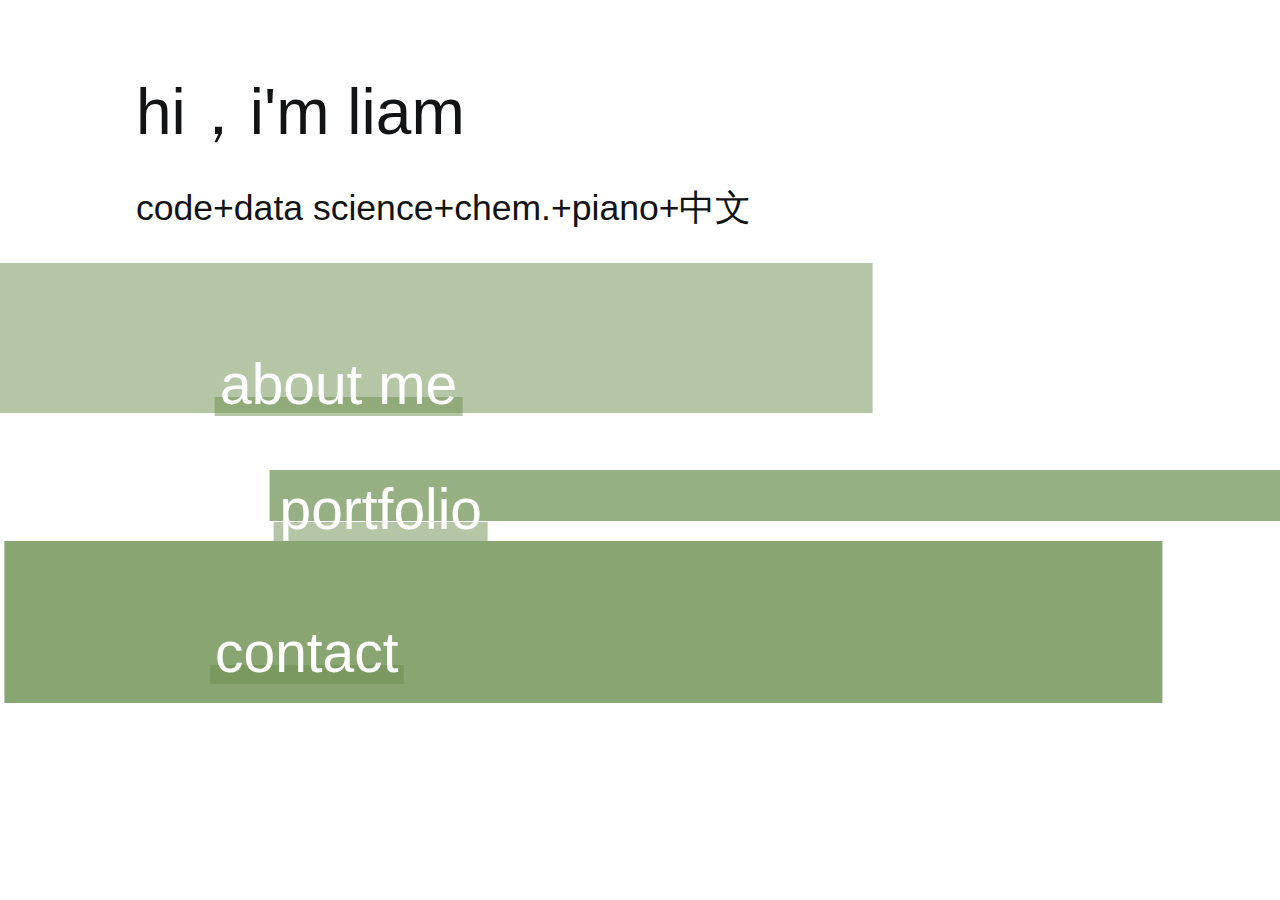
<file: index.html>
<!DOCTYPE html>
<html lang="en" dir="ltr">
  <head>
    <link rel="stylesheet" href="style.css">
    <meta name="description" content="Liam Isaacs">
    <meta charset="utf-8">
    <title>Liam Isaacs</title>
  </head>
  <body>
    <h1>hi，i'm liam</h1>
    <h2>code+data science+chem.+piano+中文</h2>
    <div class="aboutme">
        <p><a href="aboutme.html">about me</a></p>
    </div>
    <div class="portfolio">
      <p><a href="portfolio.html">portfolio</a> </p>
      <div class="data_science_images">
        <!--<img id="img" src="manhattan_distribution.svg" alt="">-->
      </div>
    </div>
    <div class="piano">
      <p><a>contact</a></p>
    </div>
  </body>
</html>
</file>
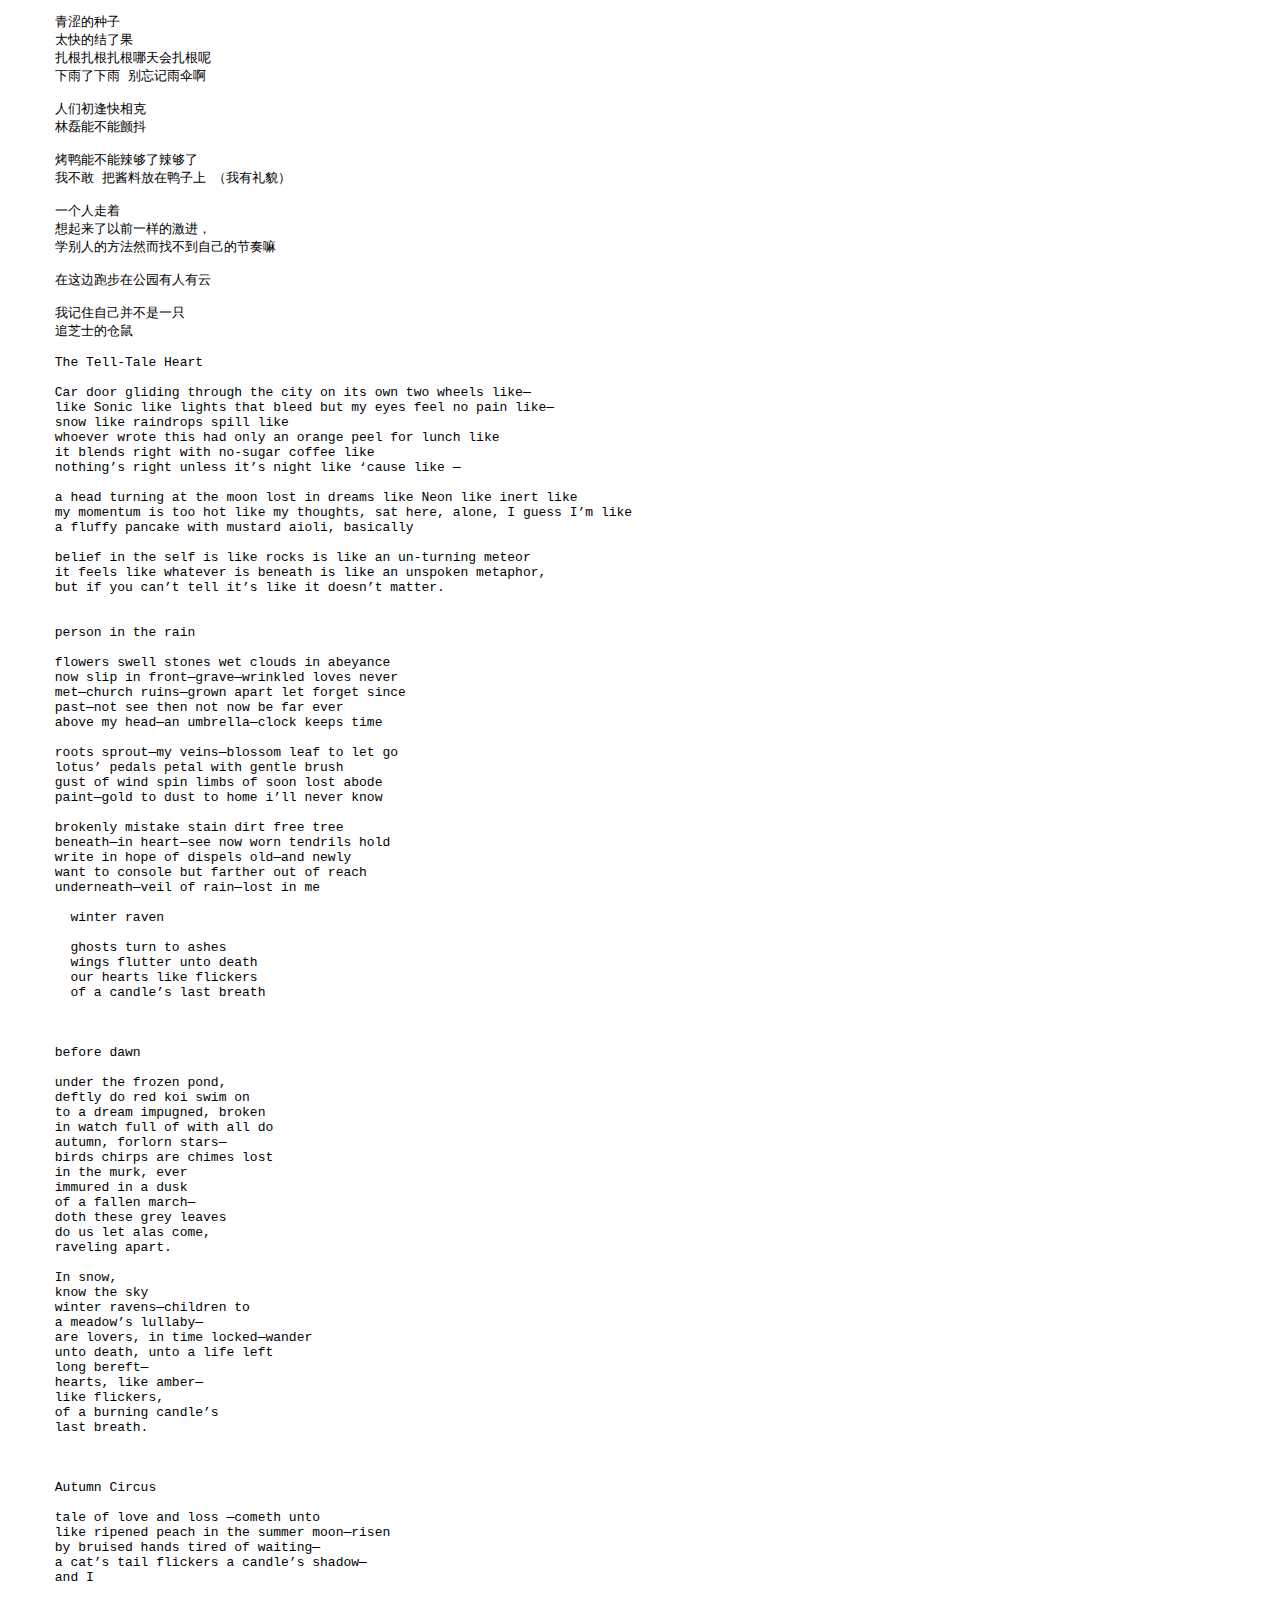
<file: templates/poems.html>
<!DOCTYPE html>
<html lang="en" dir="ltr">
  <head>
    <meta charset="utf-8">
    <title></title>
  </head>
  <body>
    <pre>
      青涩的种子
      太快的结了果
      扎根扎根扎根哪天会扎根呢
      下雨了下雨 别忘记雨伞啊

      人们初逢快相克
      林磊能不能颤抖

      烤鸭能不能辣够了辣够了
      我不敢 把酱料放在鸭子上 （我有礼貌）

      一个人走着
      想起来了以前一样的激进，
      学别人的方法然而找不到自己的节奏嘛

      在这边跑步在公园有人有云

      我记住自己并不是一只
      追芝士的仓鼠

      The Tell-Tale Heart

      Car door gliding through the city on its own two wheels like—
      like Sonic like lights that bleed but my eyes feel no pain like—
      snow like raindrops spill like
      whoever wrote this had only an orange peel for lunch like
      it blends right with no-sugar coffee like
      nothing’s right unless it’s night like ‘cause like —

      a head turning at the moon lost in dreams like Neon like inert like
      my momentum is too hot like my thoughts, sat here, alone, I guess I’m like
      a fluffy pancake with mustard aioli, basically

      belief in the self is like rocks is like an un-turning meteor
      it feels like whatever is beneath is like an unspoken metaphor,
      but if you can’t tell it’s like it doesn’t matter.


      person in the rain

      flowers swell stones wet clouds in abeyance
      now slip in front—grave—wrinkled loves never
      met—church ruins—grown apart let forget since
      past—not see then not now be far ever
      above my head—an umbrella—clock keeps time

      roots sprout—my veins—blossom leaf to let go
      lotus’ pedals petal with gentle brush
      gust of wind spin limbs of soon lost abode
      paint—gold to dust to home i’ll never know

      brokenly mistake stain dirt free tree
      beneath—in heart—see now worn tendrils hold
      write in hope of dispels old—and newly
      want to console but farther out of reach
      underneath—veil of rain—lost in me

      	winter raven

      	ghosts turn to ashes
      	wings flutter unto death
      	our hearts like flickers
      	of a candle’s last breath



      before dawn

      under the frozen pond,
      deftly do red koi swim on
      to a dream impugned, broken
      in watch full of with all do
      autumn, forlorn stars—
      birds chirps are chimes lost
      in the murk, ever
      immured in a dusk
      of a fallen march—
      doth these grey leaves
      do us let alas come,
      raveling apart.

      In snow,
      know the sky
      winter ravens—children to
      a meadow’s lullaby—
      are lovers, in time locked—wander
      unto death, unto a life left
      long bereft—
      hearts, like amber—
      like flickers,
      of a burning candle’s
      last breath.



      Autumn Circus

      tale of love and loss —cometh unto
      like ripened peach in the summer moon—risen
      by bruised hands tired of waiting—
      a cat’s tail flickers a candle’s shadow—
      and I

    </pre>

  </body>
</html>
</file>
<file: style.css>
body{
  font-family: 'Rubik', -apple-system, BlinkMacSystemFont, 'Segoe UI', Roboto, Oxygen, Ubuntu, Cantarell, 'Open Sans', 'Helvetica Neue', sans-serif;
  font-size: calc(10px + 0.33vw);
  -webkit-font-smoothing: antialiased;
  padding: 2vh 10vw;
  color: #121314;
  overflow-x: hidden;
}
h1{
  font-size: 4.5em;
  font-weight: 500;
  margin-bottom: 0;
}
h2{
  font-size: 2.5em;
  font-weight: 300;
}
p{
  color: white;
  font-size: 1.6em;
  font-weight: 300;
  line-height: 1.4;
  padding: none;
}
/** hovering underline for a tags**/
a{
  text-decoration: none;
  color: white;
  position: relative;
}
a:hover{
  cursor: pointer;
}
a:after{
  content: '';
  position: absolute;
  z-index: -1;
  top: 70%;
  left: -0.1em;
  right: -0.1em;
  bottom: 0;
  transition: top 200ms cubic-bezier(0, 0.8, 0.13, 1);
  background-color: rgb(107, 142, 78, 0.5);
}
a:hover:after {
  cursor: pointer;
  top: 0%;
  background-color: rgb(107, 142, 78, 0.5);
}
/**color-blocking divs with campfire color palette**/
div{
  width: 100%;
  height: 2vw;
  text-align: left;
  z-index: 10;
}
.data_science_images{
  top: -50%;
  left:10%;
  position: absolute;
  opacity: 0;
}
div p{
  font-size: 4em;
  vertical-align: center;
  text-align: center;
}
.aboutme{
  position: relative;
  margin-top: 20px;
  padding: 25px 30px 100px 0;
  background-color: rgb(107, 142, 78, 0.5);
  margin-left: 10px;
  transform: translateX(-30%);
  -webkit-animation: in-from-right 3s cubic-bezier(0, 1, 0.13, 0);
  animation: in-from-right 3s cubic-bezier(0, 1, 0.13, 1);
}
.abouttme{
  position: relative;
  padding: 1px 0px -80px 0;
  background-color: rgb(107, 142, 78, 0.5);
  margin-left: 10px;
  transform: translateX(-30%);
  -webkit-animation: in-from-right 3s cubic-bezier(0, 1, 0.13, 0);
  animation: in-from-right 3s cubic-bezier(0, 1, 0.13, 1);
}
.content p{
  width: 40vw;
  text-align: left;
  font-size: 1.6em;
  color: black;
  animation: fade_in ease 1s;
  padding-bottom: 10px;
}
@-webkit-keyframes in-from-right {
  0%{
    right: 100%;
  }
  100%{
    right: 0%;
  }
}
@keyframes in-from-right {
  0%{
    right: 100%;
  }
  100%{
    right: 0%;
  }
}
.portfolio{
  position: relative;
  margin-top: 20px;
  padding: 0px 150px 25px 10px;
  background-color: rgb(107, 142, 78, .7);
  margin-left: -100px;
  transform: translateX(20%);
  -webkit-animation: in-from-left 3s cubic-bezier(0, 1, 0.13, 1);
  animation: in-from-left 3s cubic-bezier(0, 1, 0.13, 1);
}
.portfolio p {
  text-align: left !important;
}
@-webkit-keyframes in-from-left {
  0%{
    left: 100%;
  }
  100%{
    left: 0%;
  }
}
@keyframes in-from-left {
  0%{
    left: 100%;
  }
  100%{
    left: 0%;
  }
}
.piano{
  height: 8vw !important;
  position: relative;
  margin-top: 20px;
  padding: 15px 150px 45px 0;
  background-color:	rgb(107, 142, 78, 0.8);
  margin-left: 100px;
  transform: translateX(-20%);
  -webkit-animation: in-from-right 3s cubic-bezier(0, 1, 0.13, 1);
  animation: in-from-right 3s cubic-bezier(0, 1, 5, 1);
}
.piano p{
  transform: translateX(-20%);
}
img{
  display: block;
  z-index: 1;
  margin-left: 400px;
  height: 30vw;
}
.portfolio:hover > .data_science_images{
  opacity: 1;
  transition: opacity .8s cubic-bezier(0, 0.8, 0.13, 1);
}
@keyframes fade_in {
  0% {opacity:0;}
  100% {opacity:1;}
}
@-webkit-keyframes fade_in {
  0% {opacity:0;}
  100% {opacity:1;}
}
.post1{
  -webkit-animation: in-from-left 3s cubic-bezier(0, 1, 0.13, 1);
  animation: in-from-left 3s cubic-bezier(0, 1, 0.13, 1);
}
.post1 p{
  width: 40vw;
  text-align: left;
  font-size: 1.6em;
  color: black;
  animation: fade_in ease 1s;
}
.tag{
  display: inline;
  padding: 0 8;
  border-radius: 4px;
  color: #B5EAD7;
  background: rgba(181, 234, 215, 0.1);
}
.tag:hover{
  background: rgba(181, 234, 215, 0.4);
  transition: background 500ms cubic-bezier(0, 0.8, 0.13, 1);;
}
.post1 img{
  display: inline-flex;
  margin-left: 0px !important;
}
.date{
  font-size: 14px;
  animation: fade_in ease 1s;
}
.post1 p:hover{
  cursor: pointer;
  -webkit-box-shadow: 1 1px 1px 0 rgba(60,64,67,0.3), 0 1px 3px 1px rgba(60,64,67,0.15);
  box-shadow: 1 1px 1px 0 rgba(60,64,67,0.3), 0 1px 3px 1px rgba(60,64,67,0.15);
  -webkit-box-shadow: 0 1px 1px 0 var(--gm-fillbutton-keyshadow-color,rgba(60,64,67,0.3)),0 1px 3px 1px var(--gm-fillbutton-ambientshadow-color,rgba(60,64,67,0.15));
  box-shadow: 0 1px 1px 0 var(--gm-fillbutton-keyshadow-color,rgba(60,64,67,0.3)),0 1px 3px 1px var(--gm-fillbutton-ambientshadow-color,rgba(60,64,67,0.15));
}
.post1 .content{
  display: none;
}
</file>
